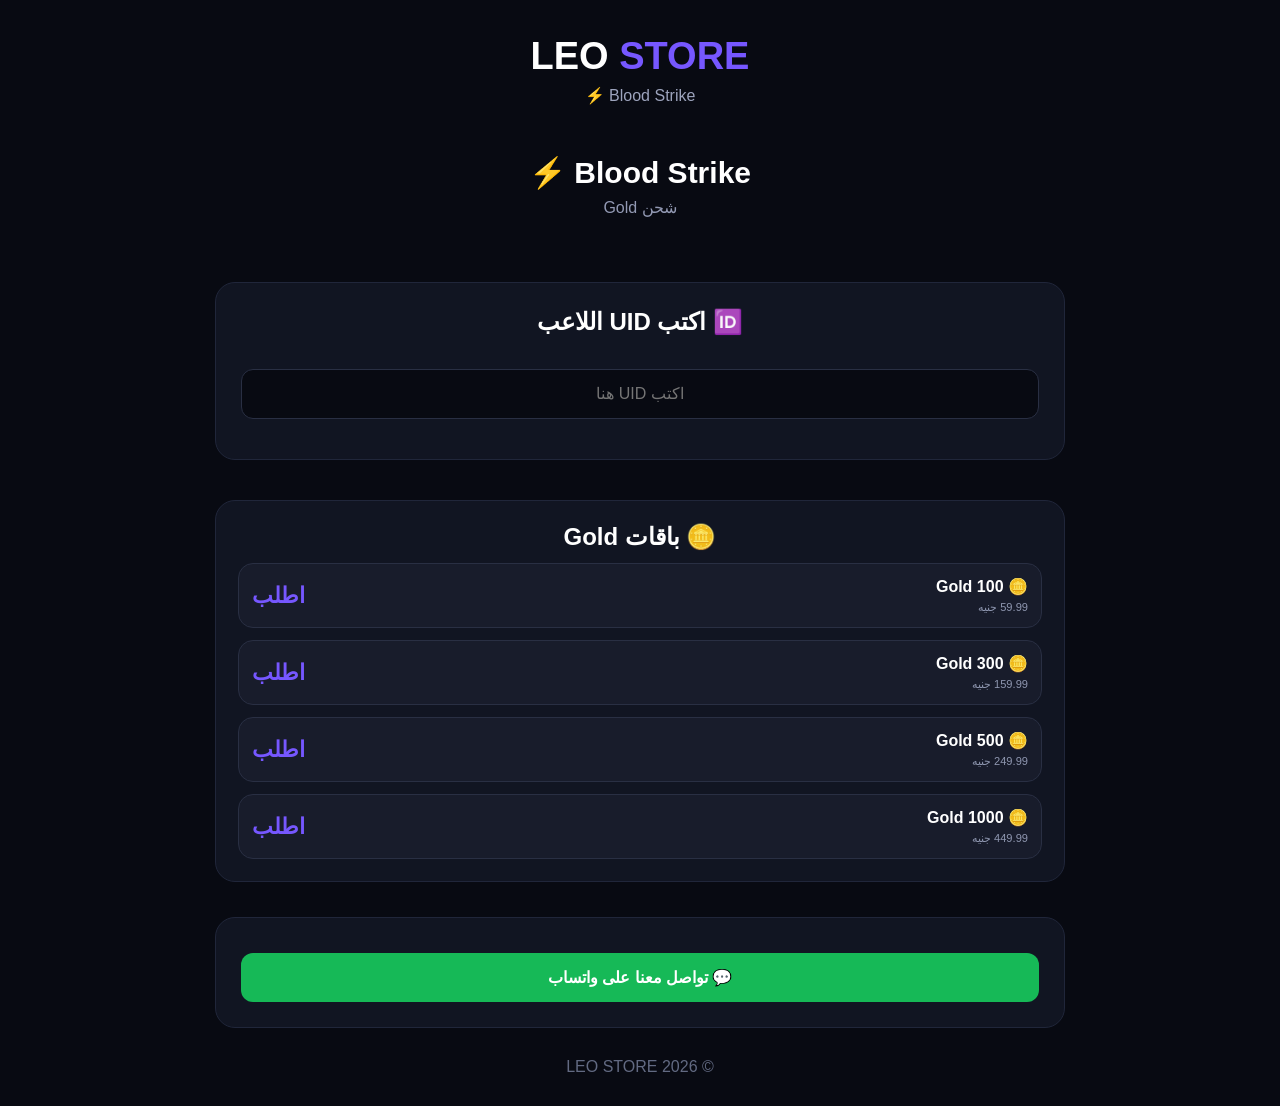
<file: blood-strike.html>
<!DOCTYPE html><html lang="ar" dir="rtl">
<head>
    <meta charset="UTF-8">
    <meta name="viewport" content="width=device-width, initial-scale=1.0">
    <title>Blood Strike | LEO STORE</title>
    <link rel="stylesheet" href="style.css">
</head><body><header>
    <div class="logo">LEO <span>STORE</span></div>
    <p>Blood Strike ⚡</p>
</header><main><section class="hero">
    <h1>Blood Strike ⚡</h1>
    <p>شحن Gold</p>
</section><section class="contact"><h2>🆔 اكتب UID اللاعب</h2>

<input
    id="playerId"
    type="text"
    inputmode="numeric"
    placeholder="اكتب UID هنا"
    style="width:100%;padding:15px;margin:15px 0;border-radius:12px;border:1px solid #292f43;background:#080a12;color:white;font-size:16px;text-align:center;"
>

</section><section class="payment"><h2>🪙 باقات Gold</h2>

<button class="payment-card" onclick="orderGame('Blood Strike','100 Gold','59.99')">
    <div>
        <strong>🪙 100 Gold</strong>
        <small>59.99 جنيه</small>
    </div>
    <b>اطلب</b>
</button>

<button class="payment-card" onclick="orderGame('Blood Strike','300 Gold','159.99')">
    <div>
        <strong>🪙 300 Gold</strong>
        <small>159.99 جنيه</small>
    </div>
    <b>اطلب</b>
</button>

<button class="payment-card" onclick="orderGame('Blood Strike','500 Gold','249.99')">
    <div>
        <strong>🪙 500 Gold</strong>
        <small>249.99 جنيه</small>
    </div>
    <b>اطلب</b>
</button>

<button class="payment-card" onclick="orderGame('Blood Strike','1000 Gold','449.99')">
    <div>
        <strong>🪙 1000 Gold</strong>
        <small>449.99 جنيه</small>
    </div>
    <b>اطلب</b>
</button>

</section><section class="contact"><a
    class="whatsapp"
    href="https://wa.me/201108302815?text=مرحباً%20LEO%20STORE%20أريد%20شحن%20Blood%20Strike"
    target="_blank">
    💬 تواصل معنا على واتساب
</a>

</section></main><footer>
    © 2026 LEO STORE
</footer><script>

function orderGame(game, product, price) {

    const playerId =
        document.getElementById("playerId").value.trim();

    if (playerId === "") {

        alert("من فضلك اكتب UID أولاً.");

        document.getElementById("playerId").focus();

        return;
    }

    const message =
`مرحباً LEO STORE 👋

🎮 اللعبة: ${game}

📦 الباقة: ${product}

💰 السعر: ${price} جنيه

🆔 UID: ${playerId}

أريد طلب هذه الباقة.`;

    const url =
        "https://wa.me/201108302815?text=" +
        encodeURIComponent(message);

    window.open(url, "_blank");
}

</script></body>
</html>
</file>
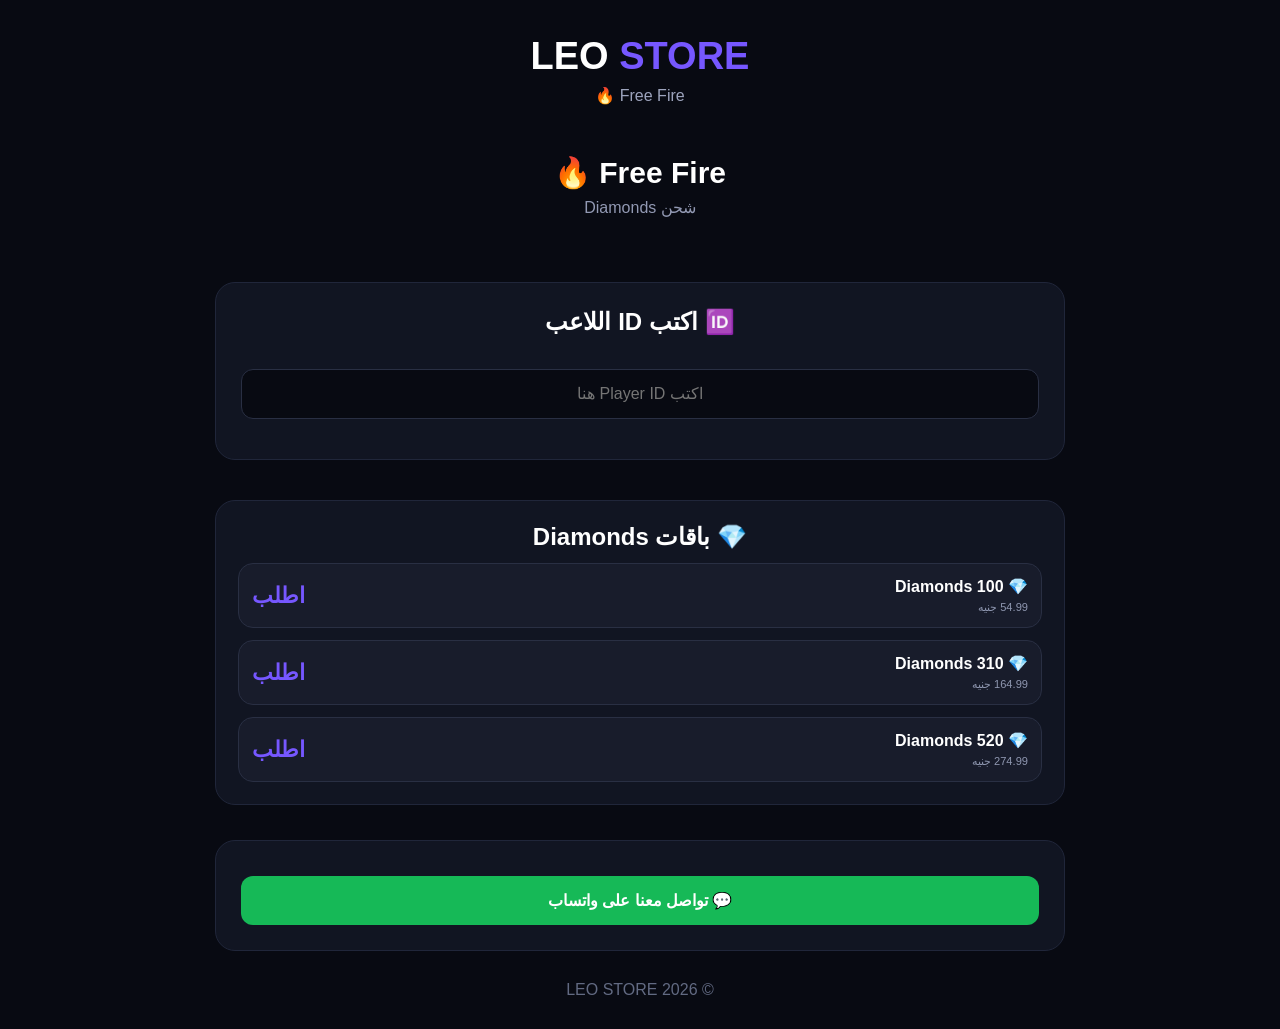
<file: free-fire.html>
<!DOCTYPE html><html lang="ar" dir="rtl">
<head>
    <meta charset="UTF-8">
    <meta name="viewport" content="width=device-width, initial-scale=1.0">
    <title>Free Fire | LEO STORE</title>
    <link rel="stylesheet" href="style.css">
</head><body><header>
    <div class="logo">LEO <span>STORE</span></div>
    <p>Free Fire 🔥</p>
</header><main><section class="hero">
    <h1>Free Fire 🔥</h1>
    <p>شحن Diamonds</p>
</section><section class="contact"><h2>🆔 اكتب ID اللاعب</h2>

<input
    id="playerId"
    type="text"
    inputmode="numeric"
    placeholder="اكتب Player ID هنا"
    style="width:100%;padding:15px;margin:15px 0;border-radius:12px;border:1px solid #292f43;background:#080a12;color:white;font-size:16px;text-align:center;"
>

</section><section class="payment"><h2>💎 باقات Diamonds</h2>

<button class="payment-card" onclick="orderGame('Free Fire','100 Diamonds','54.99')">
    <div>
        <strong>💎 100 Diamonds</strong>
        <small>54.99 جنيه</small>
    </div>
    <b>اطلب</b>
</button>

<button class="payment-card" onclick="orderGame('Free Fire','310 Diamonds','164.99')">
    <div>
        <strong>💎 310 Diamonds</strong>
        <small>164.99 جنيه</small>
    </div>
    <b>اطلب</b>
</button>

<button class="payment-card" onclick="orderGame('Free Fire','520 Diamonds','274.99')">
    <div>
        <strong>💎 520 Diamonds</strong>
        <small>274.99 جنيه</small>
    </div>
    <b>اطلب</b>
</button>

</section><section class="contact"><a
    class="whatsapp"
    href="https://wa.me/201108302815?text=مرحباً%20LEO%20STORE"
    target="_blank">
    💬 تواصل معنا على واتساب
</a>

</section></main><footer>
    © 2026 LEO STORE
</footer><script>

function orderGame(game, product, price) {

    const playerId =
        document.getElementById("playerId").value.trim();

    if (playerId === "") {

        alert("من فضلك اكتب Player ID أولاً.");

        document.getElementById("playerId").focus();

        return;
    }

    const message =
`مرحباً LEO STORE 👋

🎮 اللعبة: ${game}

📦 الباقة: ${product}

💰 السعر: ${price} جنيه

🆔 Player ID: ${playerId}

أريد طلب هذه الباقة.`;

    const url =
        "https://wa.me/201108302815?text=" +
        encodeURIComponent(message);

    window.open(url, "_blank");
}

</script></body>
</html>
</file>
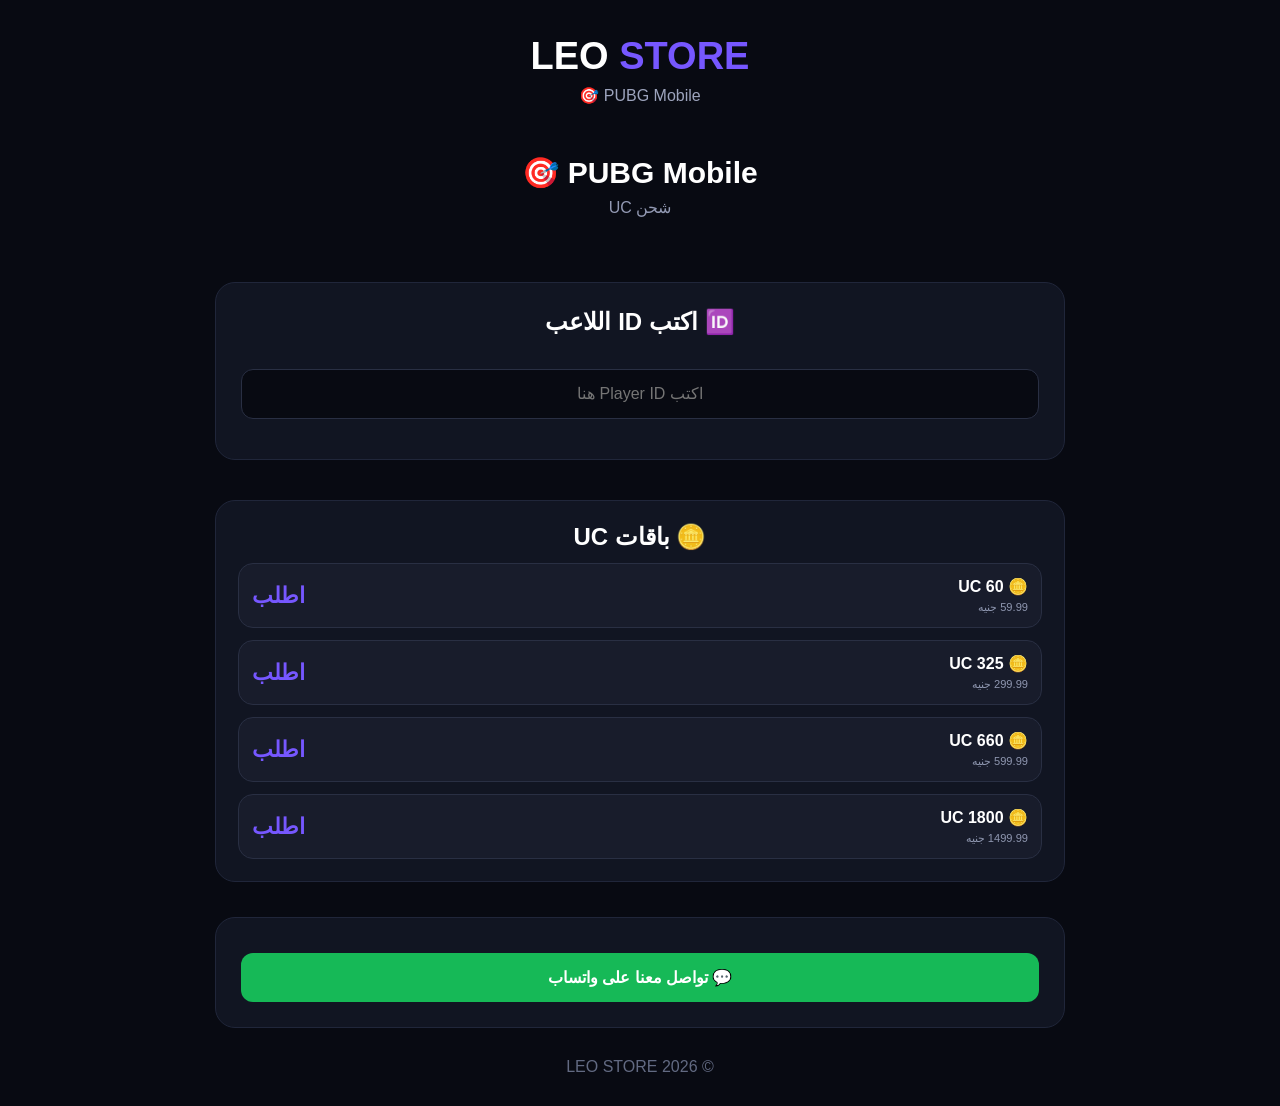
<file: pubg.html>
<!DOCTYPE html><html lang="ar" dir="rtl">
<head>
    <meta charset="UTF-8">
    <meta name="viewport" content="width=device-width, initial-scale=1.0">
    <title>PUBG Mobile | LEO STORE</title>
    <link rel="stylesheet" href="style.css">
</head><body><header>
    <div class="logo">LEO <span>STORE</span></div>
    <p>PUBG Mobile 🎯</p>
</header><main><section class="hero">
    <h1>PUBG Mobile 🎯</h1>
    <p>شحن UC</p>
</section><section class="contact"><h2>🆔 اكتب ID اللاعب</h2>

<input
    id="playerId"
    type="text"
    inputmode="numeric"
    placeholder="اكتب Player ID هنا"
    style="width:100%;padding:15px;margin:15px 0;border-radius:12px;border:1px solid #292f43;background:#080a12;color:white;font-size:16px;text-align:center;"
>

</section><section class="payment"><h2>🪙 باقات UC</h2>

<button class="payment-card" onclick="orderGame('PUBG Mobile','60 UC','59.99')">
    <div>
        <strong>🪙 60 UC</strong>
        <small>59.99 جنيه</small>
    </div>
    <b>اطلب</b>
</button>

<button class="payment-card" onclick="orderGame('PUBG Mobile','325 UC','299.99')">
    <div>
        <strong>🪙 325 UC</strong>
        <small>299.99 جنيه</small>
    </div>
    <b>اطلب</b>
</button>

<button class="payment-card" onclick="orderGame('PUBG Mobile','660 UC','599.99')">
    <div>
        <strong>🪙 660 UC</strong>
        <small>599.99 جنيه</small>
    </div>
    <b>اطلب</b>
</button>

<button class="payment-card" onclick="orderGame('PUBG Mobile','1800 UC','1499.99')">
    <div>
        <strong>🪙 1800 UC</strong>
        <small>1499.99 جنيه</small>
    </div>
    <b>اطلب</b>
</button>

</section><section class="contact"><a
    class="whatsapp"
    href="https://wa.me/201108302815?text=مرحباً%20LEO%20STORE"
    target="_blank">
    💬 تواصل معنا على واتساب
</a>

</section></main><footer>
    © 2026 LEO STORE
</footer><script>

function orderGame(game, product, price) {

    const playerId =
        document.getElementById("playerId").value.trim();

    if (playerId === "") {

        alert("من فضلك اكتب Player ID أولاً.");

        document.getElementById("playerId").focus();

        return;
    }

    const message =
`مرحباً LEO STORE 👋

🎮 اللعبة: ${game}

📦 الباقة: ${product}

💰 السعر: ${price} جنيه

🆔 Player ID: ${playerId}

أريد طلب هذه الباقة.`;

    const url =
        "https://wa.me/201108302815?text=" +
        encodeURIComponent(message);

    window.open(url, "_blank");
}

</script></body>
</html>
</file>
<file: style.css>
* {
  box-sizing: border-box;
  margin: 0;
  padding: 0;
  }

body {
font-family: Arial, Tahoma, sans-serif;
background: #080a12;
color: white;
min-height: 100vh;
}

a {
text-decoration: none;
color: white;
}

button {
font-family: inherit;
}

/* HEADER */

header {
text-align: center;
padding: 35px 15px 20px;
}

.logo {
font-size: 38px;
font-weight: bold;
}

.logo span {
color: #7657ff;
}

header p {
color: #9da4bd;
margin-top: 8px;
}

/* MAIN */

main {
width: 92%;
max-width: 850px;
margin: auto;
}

/* HERO */

.hero {
text-align: center;
padding: 30px 0;
}

.hero h1 {
font-size: 30px;
}

.hero p {
color: #9299b3;
margin-top: 8px;
}

/* GAMES */

.games {
display: grid;
grid-template-columns: repeat(3, 1fr);
gap: 15px;
}

.game-card {
background: #111522;
border: 1px solid #20263a;
border-radius: 20px;
padding: 18px;
text-align: center;
transition: 0.25s;
}

.game-card:hover {
transform: translateY(-5px);
border-color: #7657ff;
}

.game-image {
height: 130px;
border-radius: 15px;
display: flex;
align-items: center;
justify-content: center;
font-size: 60px;
margin-bottom: 15px;
}

.fire {
background: linear-gradient(135deg, #ff512f, #dd2476);
}

.pubg {
background: linear-gradient(135deg, #e5b100, #5c3b00);
}

.blood {
background: linear-gradient(135deg, #4717a8, #111);
}

.game-card h2 {
font-size: 19px;
}

.game-card p {
color: #9299b3;
margin: 7px 0 17px;
}

.game-card span {
display: inline-block;
background: #7657ff;
padding: 9px 12px;
border-radius: 10px;
font-size: 13px;
}

/* PAYMENT */

.payment {
margin-top: 40px;
background: #111522;
border: 1px solid #20263a;
border-radius: 20px;
padding: 22px;
}

.payment h2 {
text-align: center;
}

.payment > p {
text-align: center;
color: #9299b3;
margin: 7px 0 20px;
}

.payment-card {
width: 100%;
display: flex;
align-items: center;
gap: 15px;
padding: 13px;
margin-top: 12px;
background: #181c2b;
border: 1px solid #292f43;
border-radius: 15px;
color: white;
text-align: right;
cursor: pointer;
transition: 0.2s;
}

.payment-card:hover {
border-color: #7657ff;
}

.payment-card img {
width: 55px;
height: 55px;
background: white;
border-radius: 12px;
padding: 5px;
}

.payment-card div {
flex: 1;
}

.payment-card strong {
display: block;
font-size: 16px;
}

.payment-card small {
color: #8f97b0;
display: block;
margin-top: 5px;
}

.payment-card b {
color: #7657ff;
font-size: 22px;
}

/* CONTACT */

.contact {
margin-top: 35px;
padding: 25px;
background: #111522;
border: 1px solid #20263a;
border-radius: 20px;
text-align: center;
}

.contact h2 {
margin-bottom: 18px;
}

.whatsapp,
.instagram {
display: block;
padding: 15px;
border-radius: 12px;
margin-top: 10px;
font-weight: bold;
}

.whatsapp {
background: #16b957;
}

.instagram {
background: linear-gradient(90deg, #833ab4, #fd1d1d, #fcb045);
}

/* POPUP */

.popup {
position: fixed;
inset: 0;
background: rgba(0, 0, 0, 0.75);
display: flex;
justify-content: center;
align-items: center;
padding: 20px;
opacity: 0;
visibility: hidden;
transition: 0.25s;
z-index: 100;
}

.popup.active {
opacity: 1;
visibility: visible;
}

.popup-content {
width: 100%;
max-width: 380px;
background: #111522;
border: 1px solid #292f43;
border-radius: 20px;
padding: 25px;
text-align: center;
}

.popup-content > img {
width: 70px;
height: 70px;
background: white;
border-radius: 15px;
padding: 5px;
margin-bottom: 12px;
}

.popup-content p {
color: #9299b3;
margin: 10px 0 15px;
}

.close {
float: left;
width: 35px;
height: 35px;
border: none;
border-radius: 50%;
background: #252a3b;
color: white;
font-size: 24px;
cursor: pointer;
}

.number-box {
display: flex;
align-items: center;
gap: 8px;
background: #080a12;
padding: 8px;
border-radius: 12px;
margin-bottom: 12px;
}

.number-box strong {
flex: 1;
direction: ltr;
font-size: 18px;
}

.number-box button {
background: #7657ff;
color: white;
border: none;
padding: 9px 12px;
border-radius: 9px;
cursor: pointer;
}

.popup-whatsapp {
display: block;
background: #16b957;
padding: 13px;
border-radius: 11px;
font-weight: bold;
}

/* FOOTER */

footer {
text-align: center;
color: #626a82;
padding: 30px 15px;
}

/* MOBILE */

@media (max-width: 650px) {

.games {
    grid-template-columns: 1fr;
}

.game-image {
    height: 150px;
}

.logo {
    font-size: 34px;
}

.hero h1 {
    font-size: 27px;
}

}
</file>
